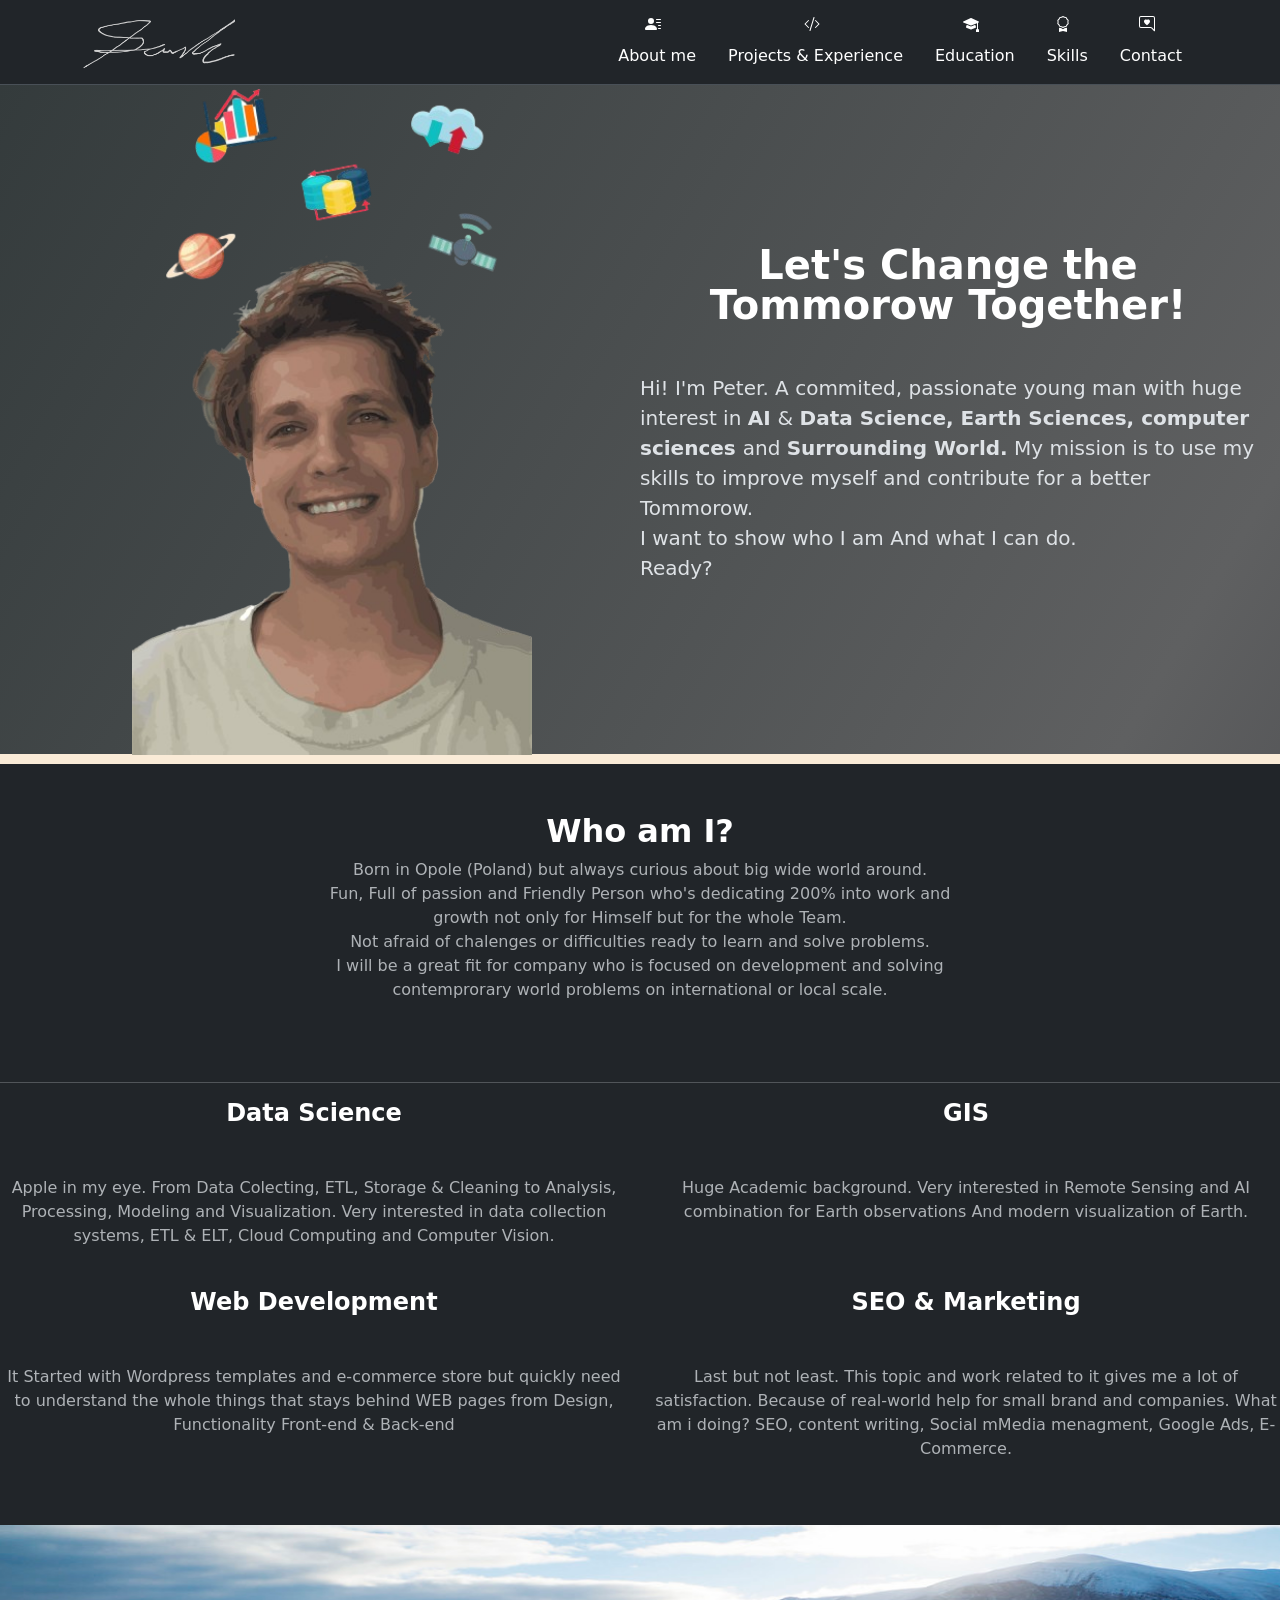
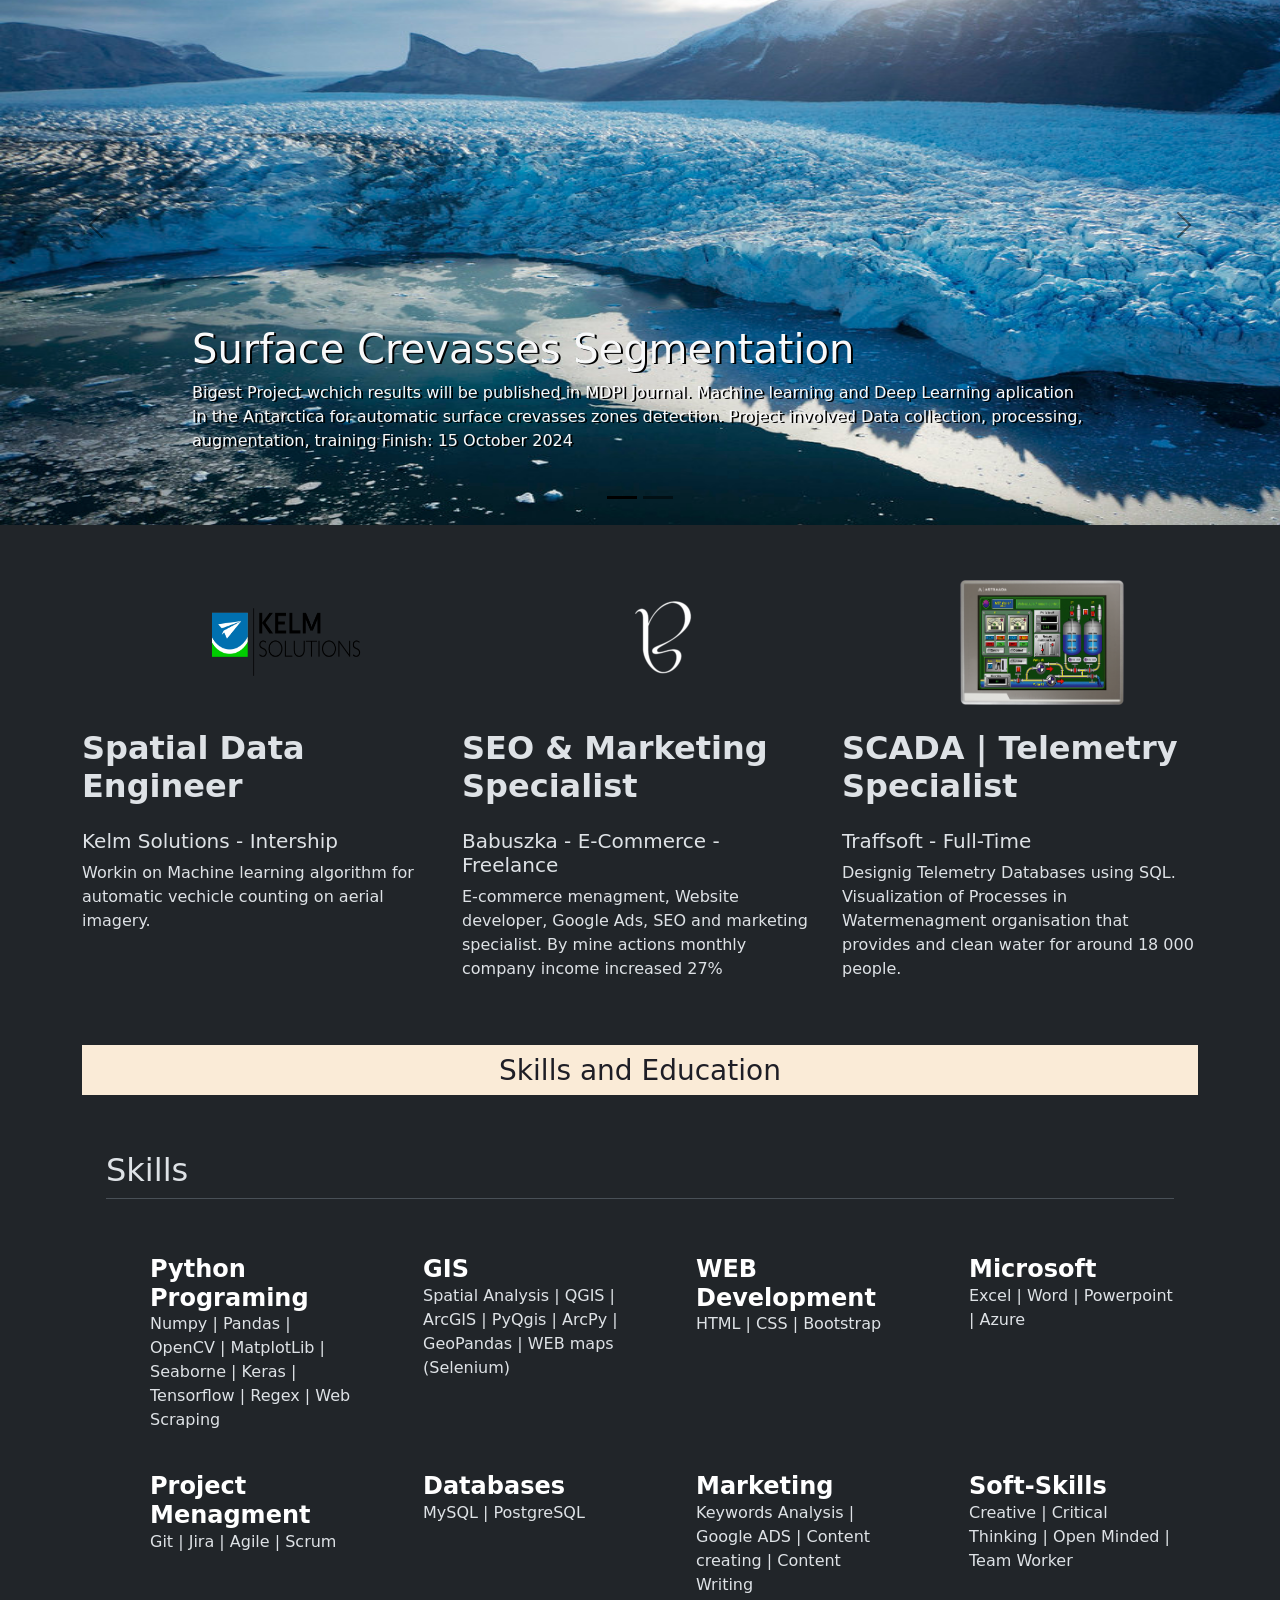
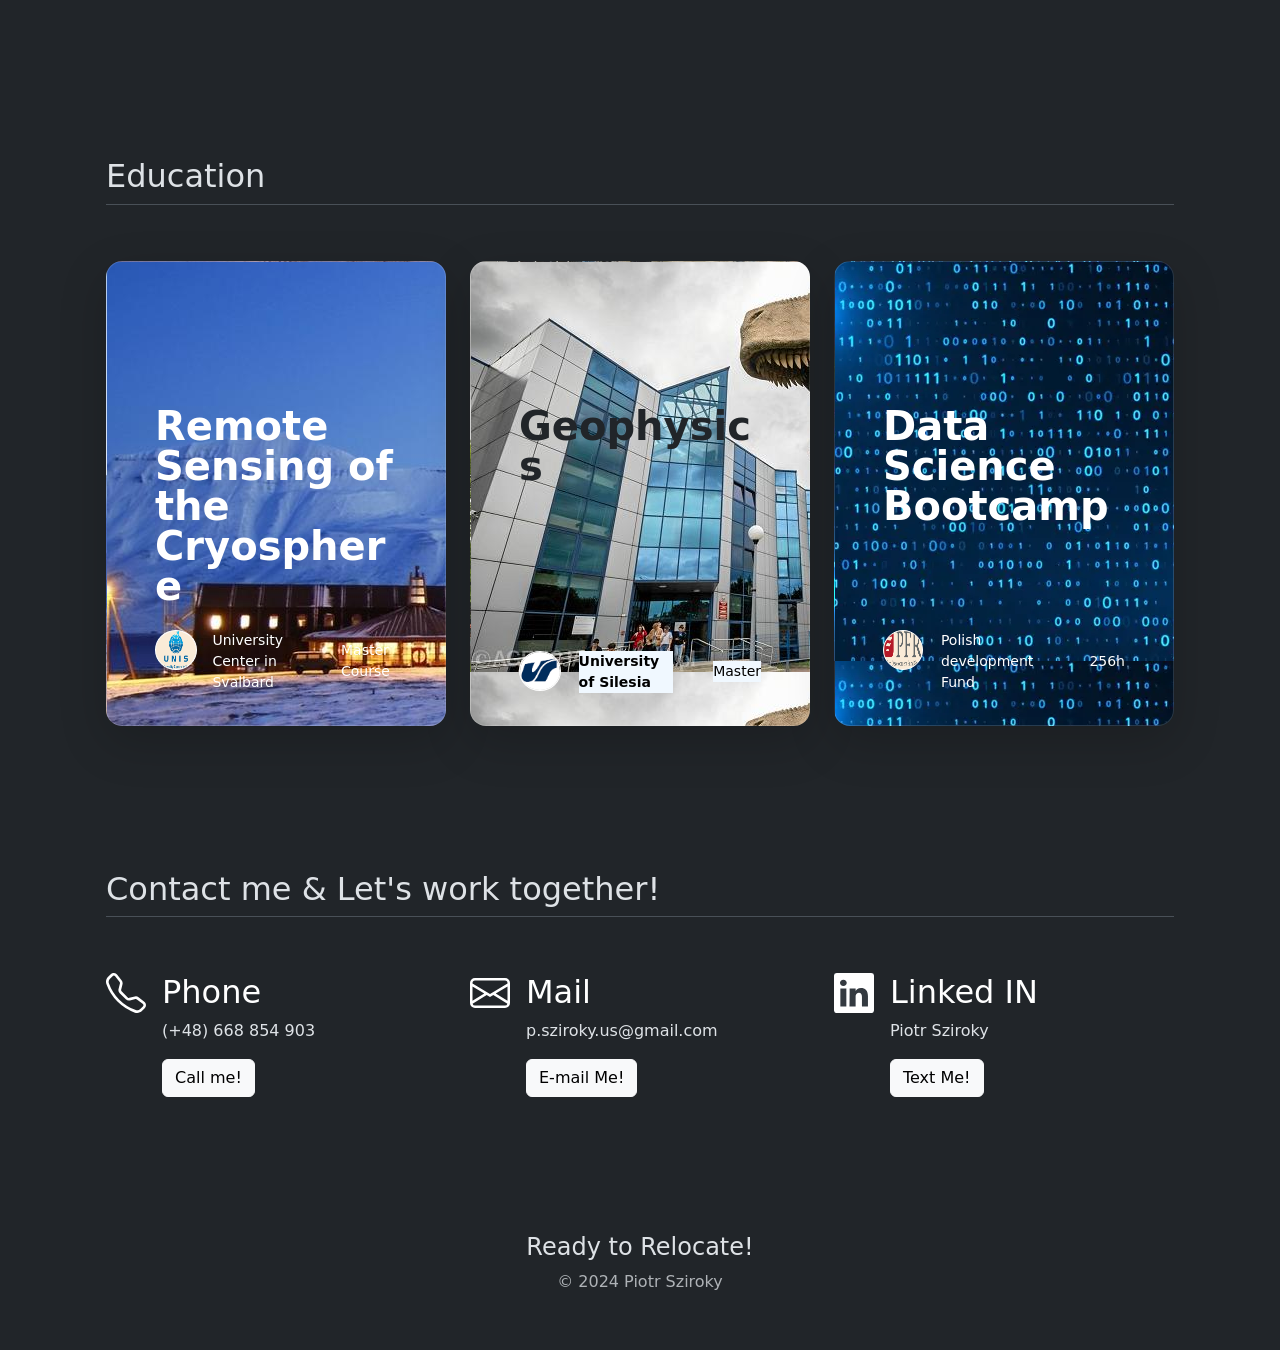
<file: index.html>
<!DOCTYPE html>
<html lang="en" data-bs-theme="dark">
<head>
    <meta charset="UTF-8">
    <meta name="viewport" content="width=device-width, initial-scale=1.0">
    <title>Nice to meet you!</title>
    <link rel="stylesheet" href="./style.css">
    <link href="https://cdn.jsdelivr.net/npm/bootstrap@5.3.3/dist/css/bootstrap.min.css" rel="stylesheet" integrity="sha384-QWTKZyjpPEjISv5WaRU9OFeRpok6YctnYmDr5pNlyT2bRjXh0JMhjY6hW+ALEwIH" crossorigin="anonymous">
</head>
<body>
    <!-- navbar with anchors to specific content on page (sections) -->
    <div class="px-3 py-2 text-bg-dark border-bottom">
        <div class="container">
            <div class="d-flex flex-wrap align-items-center justify-content-center justify-content-lg-center">
            <a href="/" class="d-flex align-items-center my-2 my-lg-0 me-lg-auto text-white text-decoration-none">
               <img src="./assets/images/signature_pandadoc.png" alt="sign" class="site-logo">
            </a>
            <ul class="nav col-12 col-lg-auto my-2 justify-content-center my-md-0 text-small">
                <li>
                <a href="#" class="nav-link text-white">
                    <svg class="bi d-block mx-auto mb-1" width="24" height="24"><path d="M6 8a3 3 0 1 0 0-6 3 3 0 0 0 0 6m-5 6s-1 0-1-1 1-4 6-4 6 3 6 4-1 1-1 1zM11 3.5a.5.5 0 0 1 .5-.5h4a.5.5 0 0 1 0 1h-4a.5.5 0 0 1-.5-.5m.5 2.5a.5.5 0 0 0 0 1h4a.5.5 0 0 0 0-1zm2 3a.5.5 0 0 0 0 1h2a.5.5 0 0 0 0-1zm0 3a.5.5 0 0 0 0 1h2a.5.5 0 0 0 0-1z"/>
                    <use xlink:href="#home"></use></svg>
                    About me
                </a>
                </li>
                <li>
                <a href="#" class="nav-link text-white">
                    <svg class="bi d-block mx-auto mb-1" width="24" height="24"><use xlink:href="#speedometer2"></use><path d="M10.478 1.647a.5.5 0 1 0-.956-.294l-4 13a.5.5 0 0 0 .956.294zM4.854 4.146a.5.5 0 0 1 0 .708L1.707 8l3.147 3.146a.5.5 0 0 1-.708.708l-3.5-3.5a.5.5 0 0 1 0-.708l3.5-3.5a.5.5 0 0 1 .708 0m6.292 0a.5.5 0 0 0 0 .708L14.293 8l-3.147 3.146a.5.5 0 0 0 .708.708l3.5-3.5a.5.5 0 0 0 0-.708l-3.5-3.5a.5.5 0 0 0-.708 0"/></svg>
                    Projects & Experience
                </a>
                </li>
                <li>
                <a href="#" class="nav-link text-white">
                    <svg class="bi d-block mx-auto mb-1" width="24" height="24"><path d="M8.211 2.047a.5.5 0 0 0-.422 0l-7.5 3.5a.5.5 0 0 0 .025.917l7.5 3a.5.5 0 0 0 .372 0L14 7.14V13a1 1 0 0 0-1 1v2h3v-2a1 1 0 0 0-1-1V6.739l.686-.275a.5.5 0 0 0 .025-.917z"/>
                        <path d="M4.176 9.032a.5.5 0 0 0-.656.327l-.5 1.7a.5.5 0 0 0 .294.605l4.5 1.8a.5.5 0 0 0 .372 0l4.5-1.8a.5.5 0 0 0 .294-.605l-.5-1.7a.5.5 0 0 0-.656-.327L8 10.466z"/><use xlink:href="#table"></use></svg>
                    Education
                </a>
                </li>
                <li>
                <a href="#" class="nav-link text-white">
                    <svg class="bi d-block mx-auto mb-1" width="24" height="24"><path d="M9.669.864 8 0 6.331.864l-1.858.282-.842 1.68-1.337 1.32L2.6 6l-.306 1.854 1.337 1.32.842 1.68 1.858.282L8 12l1.669-.864 1.858-.282.842-1.68 1.337-1.32L13.4 6l.306-1.854-1.337-1.32-.842-1.68zm1.196 1.193.684 1.365 1.086 1.072L12.387 6l.248 1.506-1.086 1.072-.684 1.365-1.51.229L8 10.874l-1.355-.702-1.51-.229-.684-1.365-1.086-1.072L3.614 6l-.25-1.506 1.087-1.072.684-1.365 1.51-.229L8 1.126l1.356.702z"/>
                        <path d="M4 11.794V16l4-1 4 1v-4.206l-2.018.306L8 13.126 6.018 12.1z"/><use xlink:href="#grid"></use></svg>
                    Skills
                </a>
                </li>
                <li>
                <a href="#" class="nav-link text-white">
                    <svg class="bi d-block mx-auto mb-1" width="24" height="24"><path d="M2 1a1 1 0 0 0-1 1v8a1 1 0 0 0 1 1h9.586a2 2 0 0 1 1.414.586l2 2V2a1 1 0 0 0-1-1zm12-1a2 2 0 0 1 2 2v12.793a.5.5 0 0 1-.854.353l-2.853-2.853a1 1 0 0 0-.707-.293H2a2 2 0 0 1-2-2V2a2 2 0 0 1 2-2z"/>
                        <path d="M8 3.993c1.664-1.711 5.825 1.283 0 5.132-5.825-3.85-1.664-6.843 0-5.132"/><use xlink:href="#people-circle"></use></svg>
                    Contact
                </a>
                </li>
            </ul>
            </div>
        </div>
    </div>

    <!-- First impresion!  -->
    <div class="container-fluid gradient-background col-xxl px-4 py-1">
        <div class="row flex-lg-row align-items-center justify-content-center g-0 py-0">
          <div class="col-10 col-sm-8 col-lg-6">
            <img src="./assets/images/thats-me-color.png" class="d-block mx-lg-auto img-fluid thats-me" alt="Bootstrap Themes" width="400" height="500" loading="lazy">
          </div>
          <div class="col-lg-6">
            <h1 class="display-6 fw-bold text-body-emphasis text-center lh-1 mb-5 ">Let's Change the Tommorow Together!</h1>
            <p class="lead ">Hi! I'm Peter. A commited, passionate young man with huge interest in <span class="important"> 
                AI </span> & <span class="important"> Data Science, Earth Sciences, computer sciences </span> and <span class="important"> Surrounding World.</span> My mission is to use my skills to improve myself and contribute for a better Tommorow.
                <br/>I want to show who I am And what I can do.<br/>Ready? 
                <br/></p>
            <div class="d-grid gap-2 d-md-flex justify-content-md-start">
             
              
            </div>
          </div>
        </div>
      </div>

    <!-- Story about Sziroky -->

        <div class="break"></div>
        
        <div class="row row-cols-md-2 row-cols-md-2 align-items-md-center justify-content-center  g-0 py-5">
            <div class="col d-flex flex-column align-items-center  gap-0">
              <h2 class="fw-bold text-body-emphasis">Who am I?</h2>
              <p class="text-center text-body-secondary">Born in Opole (Poland) but always curious about big wide world around. <br>
                 Fun, Full of passion and Friendly Person who's dedicating 200% into work and growth not only for Himself but for the whole Team.<br> 
                 Not afraid of chalenges or difficulties ready to learn and solve problems. <br>I will be a great fit for company who is focused on development and solving contemprorary world problems on international or local scale.   </p>
            </div>
          </div>
          <hr>
            <div class="col">
              <div class="row row-cols-1 row-cols-sm-2 ali  g-6 mb-4">
                <div class="col d-flex flex-column align-items-center gap-5 mb-4">
                  <h4 class="fw-semibold mb-0 text-body-emphasis">Data Science</h4>
                  <p class="text-body-secondary text-center">Apple in my eye. From Data Colecting, ETL, Storage & Cleaning to Analysis, Processing, Modeling and Visualization. Very interested in data collection systems, ETL & ELT, Cloud Computing and Computer Vision.  </p>
                </div>
      
                <div class="col d-flex flex-column align-items-center gap-5 mb-4">
                  <h4 class="fw-semibold mb-0 text-body-emphasis">GIS</h4>
                  <p class="text-body-secondary text-center">Huge Academic background. Very interested in Remote Sensing and AI combination for Earth observations And modern visualization of Earth. </p>
                </div>
      
                <div class="col d-flex flex-column align-items-center gap-5 mb-4">
                  <h4 class="fw-semibold mb-0 text-body-emphasis">Web Development</h4>
                  <p class="text-body-secondary text-center">It Started with Wordpress templates and e-commerce store but quickly need to understand the whole things that stays behind WEB pages from Design, Functionality Front-end & Back-end  </p>
                </div>
      
                <div class="col d-flex flex-column align-items-center gap-5 mb-4">
                  <h4 class="fw-semibold mb-0 text-body-emphasis">SEO & Marketing</h4>
                  <p class="text-body-secondary text-center">Last but not least. This topic and work related to it gives me a lot of satisfaction. Because of real-world help for small brand and companies. What am i doing? SEO, content writing, Social mMedia menagment, Google Ads, E-Commerce.  </p>
                </div>
              </div>
            </div>
          </div>


    <div id="myCarousel" class="carousel slide mb-6" data-bs-ride="carousel">
        <div class="carousel-indicators">
        <button type="button" data-bs-target="#myCarousel" data-bs-slide-to="0" class="active btn-lg " aria-label="Slide 1" aria-current="true"></button>
        <button type="button" data-bs-target="#myCarousel" data-bs-slide-to="1" aria-label="Slide 2" class=""></button>
        </div>
        <div class="carousel-inner">
        <div class="carousel-item active">
            <img src="./assets/images/Crevasses.jpg" alt="Crevasses" height="600px" width="1500px">
            <div class="container">
            <div class="carousel-caption text-start text-light my-3">
                <h1 style="text-shadow: 2px 1px black;">Surface Crevasses Segmentation</h1>
                <p class="text-light" style="text-shadow: 2px 1px black;">Bigest Project wchich results will be published in MDPI Journal. Machine learning and Deep Learning aplication in the Antarctica for automatic surface crevasses zones detection. Project involved Data collection, processing, augmentation, training Finish: 15 October 2024 </p>
            </div>
            </div>
        </div>
        <div class="carousel-item">
            <img src="./assets/images/Sentinel-2_pillars.jpg" alt="Satellite" height="600px" width="1500px" >
            <div class="container">
            <div class="carousel-caption">
                <h1 class="text-light" style="text-shadow: 2px 1px black; color: black;">SatZip2Postgres</h1>
                <p class="text-light" style="text-shadow: 2px 1px black;" >Designed Python ETL pipeline for organising and extracting files from satellite archives downloaded from EO Browser. Program allows user to gather information about satellite imagery and store it in PostgreSQL</p>
                
            </div>
            </div>
        </div>
        </div>
        <button class="carousel-control-prev" type="button" data-bs-target="#myCarousel" data-bs-slide="prev">
        <span class="carousel-control-prev-icon" aria-hidden="true"></span>
        <span class="visually-hidden">Previous</span>
        </button>
        <button class="carousel-control-next" type="button" data-bs-target="#myCarousel" data-bs-slide="next">
        <span class="carousel-control-next-icon" aria-hidden="true"></span>
        <span class="visually-hidden">Next</span>
        </button>
    </div>
          
          
            <div class="container marketing">
          
              <!-- Three columns of text below the carousel -->
              <div class="row py-4 py-5">
                <div class="col-lg-4  ">
                    <svg class="bd-placeholder-img rounded-circle" width="100" height="140" xmlns="http://www.w3.org/2000/svg" role="img" aria-label="Placeholder" preserveAspectRatio="xMidYMid slice" focusable="false"><title>Placeholder</title><img src="./assets/images/kelm solution.png" height="100px" width="200px"><rect width="100%" height="100%" fill="var(--bs-secondary-color)"></rect></svg>
                  <h2 class="fw-bold  py-3">Spatial Data Engineer</h2>
                  <h5 class="fw-normal">Kelm Solutions - Intership</h5>
                  <p>Workin on Machine learning algorithm for automatic vechicle counting on aerial imagery.</p>
                  
                </div><!-- /.col-lg-4 -->
                <div class="col-lg-4">
                  <svg class="bd-placeholder-img rounded-circle" width="140" height="140" xmlns="http://www.w3.org/2000/svg" role="img" aria-label="Placeholder" preserveAspectRatio="xMidYMid slice" focusable="false"><title>Placeholder</title><img src="./assets/images/babuszka.png"><rect width="100%" height="100%" fill="var(--bs-secondary-color)"></rect></svg>
                  <h2 class="fw-bold py-3">SEO & Marketing Specialist</h2>
                  <h5 class="fw-normal">Babuszka - E-Commerce - Freelance</h5>
                  <p>E-commerce menagment, Website developer, Google Ads, SEO and marketing specialist. By mine actions monthly company income increased 27%</p>
                  
                </div><!-- /.col-lg-4 -->
                <div class="col-lg-4 ">
                  <svg class="bd-placeholder-img rounded-circle" width="100" height="140" xmlns="http://www.w3.org/2000/svg" role="img" aria-label="Placeholder" preserveAspectRatio="xMidYMid slice" focusable="false"><title>Placeholder</title><img src="./assets/images/Traffsoft.png" width="200px" alt=""><rect width="100%" height="100%" fill="var(--bs-secondary-color)"></rect></svg>
                  <h2 class="fw-bold py-3">SCADA | Telemetry Specialist</h2>
                  <h5 class="fw-normal">Traffsoft - Full-Time</h5>
                  <p>Designig Telemetry Databases using SQL. Visualization of Processes in Watermenagment organisation that provides and clean water for around 18 000 people.   </p>
                  
                </div><!-- /.col-lg-4 -->
              </div><!-- /.row -->
          
          
              
    
 
        <h3 class="divider">Skills and Education</h3>
        <div class="container px-4 py-5" id="icon-grid">
            <h2 class="pb-2 border-bottom">Skills</h2>
        
            <div class="row row-cols-1 row-cols-sm-2 row-cols-md-3 row-cols-lg-4 g-4 py-5">
              <div class="col d-flex align-items-start">
                <svg class="bi text-body-secondary flex-shrink-0 me-3" width="1.75em" height="1.75em"><use xlink:href="#bootstrap"></use></svg>
                <div>
                  <h3 class="fw-bold mb-0 fs-4 text-body-emphasis">Python Programing</h3>
                  <p>Numpy | Pandas | OpenCV | MatplotLib | Seaborne | Keras | Tensorflow | Regex | Web Scraping </p>
                </div>
              </div>
              <div class="col d-flex align-items-start">
                <svg class="bi text-body-secondary flex-shrink-0 me-3" width="1.75em" height="1.75em"><use xlink:href="#cpu-fill"></use></svg>
                <div>
                  <h3 class="fw-bold mb-0 fs-4 text-body-emphasis">GIS </h3>
                  <p>Spatial Analysis | QGIS | ArcGIS | PyQgis | ArcPy | GeoPandas | WEB maps (Selenium)</p>
                </div>
              </div>
              <div class="col d-flex align-items-start">
                <svg class="bi text-body-secondary flex-shrink-0 me-3" width="1.75em" height="1.75em"><use xlink:href="#calendar3"></use></svg>
                <div>
                  <h3 class="fw-bold mb-0 fs-4 text-body-emphasis">WEB Development</h3>
                  <p>HTML | CSS | Bootstrap</p>
                </div>
              </div>
              <div class="col d-flex align-items-start">
                <svg class="bi text-body-secondary flex-shrink-0 me-3" width="1.75em" height="1.75em"><use xlink:href="#home"></use></svg>
                <div>
                  <h3 class="fw-bold mb-0 fs-4 text-body-emphasis">Microsoft</h3>
                  <p>Excel | Word | Powerpoint | Azure</p>
                </div>
              </div>
              <div class="col d-flex align-items-start">
                <svg class="bi text-body-secondary flex-shrink-0 me-3" width="1.75em" height="1.75em"><use xlink:href="#speedometer2"></use></svg>
                <div>
                  <h3 class="fw-bold mb-0 fs-4 text-body-emphasis">Project Menagment</h3>
                  <p>Git | Jira | Agile | Scrum </p>
                </div>
              </div>
              <div class="col d-flex align-items-start">
                <svg class="bi text-body-secondary flex-shrink-0 me-3" width="1.75em" height="1.75em"><use xlink:href="#toggles2"></use></svg>
                <div>
                  <h3 class="fw-bold mb-0 fs-4 text-body-emphasis">Databases</h3>
                  <p>MySQL | PostgreSQL</p>
                </div>
              </div>
              <div class="col d-flex align-items-start">
                <svg class="bi text-body-secondary flex-shrink-0 me-3" width="1.75em" height="1.75em"><use xlink:href="#geo-fill"></use></svg>
                <div>
                  <h3 class="fw-bold mb-0 fs-4 text-body-emphasis">Marketing</h3>
                  <p>Keywords Analysis | Google ADS | Content creating | Content Writing</p>
                </div>
              </div>
              <div class="col d-flex align-items-start">
                <svg class="bi text-body-secondary flex-shrink-0 me-3" width="1.75em" height="1.75em"><use xlink:href="#tools"></use></svg>
                <div>
                  <h3 class="fw-bold mb-0 fs-4 text-body-emphasis">Soft-Skills</h3>
                  <p>Creative | Critical Thinking | Open Minded | Team Worker</p>
                </div>
              </div>
            </div>
          </div>

          <div class="container px-4 py-5" id="custom-cards">
            <h2 class="pb-2 border-bottom">Education</h2>
        
            <div class="row row-cols-1 row-cols-lg-3 align-items-stretch g-4 py-5">
              <div class="col">
                <div class="card card-cover h-100 overflow-hidden text-bg-dark rounded-4 shadow-lg" style="background-image: url(./assets/images/unis_web.jpg); height: 10%;">
                  <div class="d-flex flex-column h-100 p-5 pb-3 text-white text-shadow-1">
                    <h3 class="pt-5 mt-5 mb-4 display-6 lh-1 fw-bold">Remote Sensing of the Cryosphere</h3>
                    <ul class="d-flex list-unstyled mt-auto">
                      <li class="me-auto">
                        <img src="./assets/images/unis-hovedlogo-mtxt.webp" alt="Bootstrap" width="42" height="40" class="rounded-circle border border-white" style="background-color: antiquewhite;">
                      </li>
                      <li class="d-flex align-items-center me-3">
                        <svg class="bi me-2" width="1em" height="1em"><use xlink:href="#geo-fill"></use></svg>
                        <small>University Center in Svalbard</small>
                      </li>
                      <li class="d-flex align-items-center">
                        <svg class="bi me-2" width="1em" height="1em"><use xlink:href="#calendar3"></use></svg>
                        <small>Master Course</small>
                      </li>
                    </ul>
                  </div>
                </div>
              </div>
        
              <div class="col">
                <div class="card card-cover h-100 overflow-hidden text-bg-dark rounded-4 shadow-lg" style="background-image: url('./assets/images/z28726335Q\,Wydzialu-Nauk-Przyrodniczych-US-w-Sosnowcu.jpg'); height: 150%;">
                  <div class="d-flex flex-column h-100 p-5 pb-3 text-white text-shadow-1">
                    <h3 class="pt-5 mt-5 mb-4 display-6 lh-1 fw-bold text-dark">Geophysics</h3>
                    <ul class="d-flex list-unstyled mt-auto">
                      <li class="me-auto">
                        <img src="./assets/images/us_logo_dobre.png" alt="Bootstrap" width="42" height="40" class="rounded-circle border border-white">
                      </li>
                      <li class="d-flex align-items-center me-3">
                        <svg class="bi me-2 text-dark" width="1em" height="1em"><use xlink:href="#geo-fill"></use></svg>
                        <small style="color: black; font-weight: bold; background-color: aliceblue;">University of Silesia</small>
                      </li>
                      <li class="d-flex align-items-center">
                        <svg class="bi me-2" width="1em" height="1em"><use xlink:href="#calendar3"></use></svg>
                        <small style="color: black;bold; background-color: aliceblue;">Master</small>
                      </li>
                    </ul>
                  </div>
                </div>
              </div>
        
              <div class="col">
                <div class="card card-cover h-100 overflow-hidden text-bg-dark rounded-4 shadow-lg" style="background-image: url(./assets/images/960x0.webp);">
                  <div class="d-flex flex-column h-100 p-5 pb-3 text-shadow-1">
                    <h3 class="pt-5 mt-5 mb-4 display-6 lh-1 fw-bold">Data Science Bootcamp</h3>
                    <ul class="d-flex list-unstyled mt-auto">
                      <li class="me-auto">
                        <img src="./assets/images/polish-development-fund-en-logo.png" alt="Bootstrap" width="40" height="40" class="rounded-circle border border-white" style="background-color: antiquewhite;">
                      </li>
                      <li class="d-flex align-items-center me-3">
                        <svg class="bi me-2" width="1em" height="1em"><use xlink:href="#geo-fill"></use></svg>
                        <small>Polish development Fund</small>
                      </li>
                      <li class="d-flex align-items-center">
                        <svg class="bi me-2" width="1em" height="1em"><use xlink:href="#calendar3"></use></svg>
                        <small>256h</small>
                      </li>
                    </ul>
                  </div>
                </div>
              </div>
            </div>
          </div>
    <!-- Social media + contact info -->
    <div class="container px-4 py-5 g-3" id="hanging-icons">
        <h2 class="pb-2 border-bottom">Contact me & Let's work together!</h2>
        <div class="row g-4 py-5 row-cols-1 row-cols-lg-3">
          <div class="col d-flex align-items-start">
            <div class="icon-square text-body-emphasis bg-body-light d-inline-flex align-items-center justify-content-center fs-4 flex-shrink-0 me-3">
                <svg xmlns="http://www.w3.org/2000/svg" width="40" height="40"  class="bi bi-telephone" viewBox="0 0 16 16">
                    <path d="M3.654 1.328a.678.678 0 0 0-1.015-.063L1.605 2.3c-.483.484-.661 1.169-.45 1.77a17.6 17.6 0 0 0 4.168 6.608 17.6 17.6 0 0 0 6.608 4.168c.601.211 1.286.033 1.77-.45l1.034-1.034a.678.678 0 0 0-.063-1.015l-2.307-1.794a.68.68 0 0 0-.58-.122l-2.19.547a1.75 1.75 0 0 1-1.657-.459L5.482 8.062a1.75 1.75 0 0 1-.46-1.657l.548-2.19a.68.68 0 0 0-.122-.58zM1.884.511a1.745 1.745 0 0 1 2.612.163L6.29 2.98c.329.423.445.974.315 1.494l-.547 2.19a.68.68 0 0 0 .178.643l2.457 2.457a.68.68 0 0 0 .644.178l2.189-.547a1.75 1.75 0 0 1 1.494.315l2.306 1.794c.829.645.905 1.87.163 2.611l-1.034 1.034c-.74.74-1.846 1.065-2.877.702a18.6 18.6 0 0 1-7.01-4.42 18.6 18.6 0 0 1-4.42-7.009c-.362-1.03-.037-2.137.703-2.877z"/>
                  </svg>
            </div>
            <div>
              <h3 class="fs-2 text-body-emphasis">Phone</h3>
              <p>(+48) 668 854 903</p>
              <a href="tel: +48668854903" class="btn btn-light">
                Call me!
              </a>
            </div>
          </div>
          <div class="col d-flex align-items-start">
            <div class="icon-square text-body-emphasis bg-body-light d-inline-flex align-items-center justify-content-center fs-4 flex-shrink-0 me-3">
                <svg xmlns="http://www.w3.org/2000/svg" width="40" height="40"  class="bi bi-envelope" viewBox="0 0 16 16">
                    <path d="M0 4a2 2 0 0 1 2-2h12a2 2 0 0 1 2 2v8a2 2 0 0 1-2 2H2a2 2 0 0 1-2-2zm2-1a1 1 0 0 0-1 1v.217l7 4.2 7-4.2V4a1 1 0 0 0-1-1zm13 2.383-4.708 2.825L15 11.105zm-.034 6.876-5.64-3.471L8 9.583l-1.326-.795-5.64 3.47A1 1 0 0 0 2 13h12a1 1 0 0 0 .966-.741M1 11.105l4.708-2.897L1 5.383z"/>
                  </svg>
            </div>
            <div>
              <h3 class="fs-2 text-body-emphasis">Mail</h3>
              <p>p.sziroky.us@gmail.com</p>
              <a href="mailto: p.sziroky.us@gmail.com" class="btn btn-light">
                E-mail Me!
              </a>
            </div>
          </div>
          <div class="col d-flex align-items-start">
            <div class="icon-square text-body-emphasis bg-body-secondary d-inline-flex align-items-center justify-content-center fs-4 flex-shrink-0 me-3">
                <svg xmlns="http://www.w3.org/2000/svg" width="40" height="40"  class="bi bi-linkedin" viewBox="0 0 16 16">
                    <path d="M0 1.146C0 .513.526 0 1.175 0h13.65C15.474 0 16 .513 16 1.146v13.708c0 .633-.526 1.146-1.175 1.146H1.175C.526 16 0 15.487 0 14.854zm4.943 12.248V6.169H2.542v7.225zm-1.2-8.212c.837 0 1.358-.554 1.358-1.248-.015-.709-.52-1.248-1.342-1.248S2.4 3.226 2.4 3.934c0 .694.521 1.248 1.327 1.248zm4.908 8.212V9.359c0-.216.016-.432.08-.586.173-.431.568-.878 1.232-.878.869 0 1.216.662 1.216 1.634v3.865h2.401V9.25c0-2.22-1.184-3.252-2.764-3.252-1.274 0-1.845.7-2.165 1.193v.025h-.016l.016-.025V6.169h-2.4c.03.678 0 7.225 0 7.225z"/>
                  </svg>
            </div>
            <div>
              <h3 class="fs-2 text-body-emphasis">Linked IN</h3>
              <p>Piotr Sziroky</p>
              <a href="https://www.linkedin.com/in/piotr-sziroky/" class="btn btn-light">
                Text Me!
              </a>
            </div>
          </div>
        </div>
      </div>
    
      <footer class="py-3 my-4">
        <h4 class="relocate">Ready to Relocate!</h4>
        <p class="text-center text-body-secondary">© 2024 Piotr Sziroky</p>
      </footer>

    <script src="https://cdn.jsdelivr.net/npm/bootstrap@5.3.3/dist/js/bootstrap.bundle.min.js" integrity="sha384-YvpcrYf0tY3lHB60NNkmXc5s9fDVZLESaAA55NDzOxhy9GkcIdslK1eN7N6jIeHz" crossorigin="anonymous"></script>
</body>
</html>
</file>
<file: style.css>
.site-logo {
    height: 4rem;
    filter: blur(1px); 
    filter: invert(100%);
    margin-bottom: 0px;
}

svg{
    filter: invert(100%);
}

.important{
    font-weight: bold;
}

.gradient-background {
    background: linear-gradient(300deg, #1e1e26, #5f6061, #343b3c);
    background-size: 180% 180%;
    animation: gradient-animation 8s ease infinite;
  }
  
  
  @keyframes gradient-animation {
    0% {
      background-position: 0% 50%;
    }
    50% {
      background-position: 100% 50%;
    }
    100% {
      background-position: 0% 50%;
    }
  }

.break{
    height: 10px;
    background-color: antiquewhite;
    margin-top: -5px;
 }

 .meet-me{
    display: flex;
    height: 30rem;
    justify-content: center;
 }

.divider{
    display: flex;
    justify-content: center;
    align-items: center;
    background-color: antiquewhite;
    color: #1e1e26;
    height: 50px;
}

.relocate{
    display: flex;
    justify-content: center;
}
</file>
